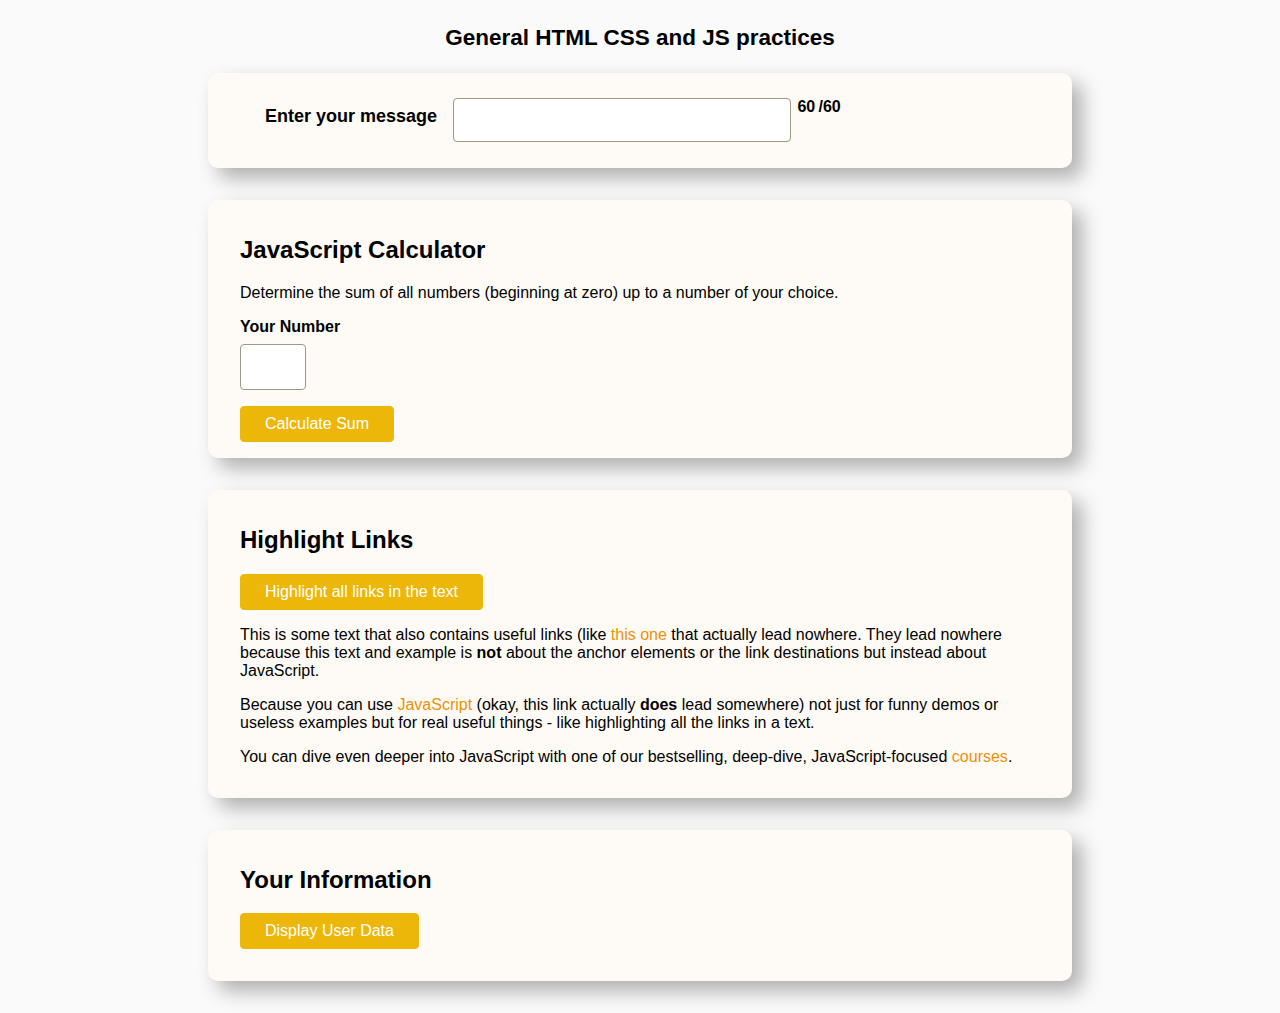
<file: General Small Practices/index.html>
<!DOCTYPE html>
<html lang="en">
<head>
    <meta charset="UTF-8">
    <meta name="viewport" content="width=device-width, initial-scale=1.0">
    <title>General Practices</title>
    <link rel="stylesheet" href="style.css">
</head>
<body>
    <nav class="practice-info">
        <h3>General HTML CSS and JS practices</h3>
    </nav>

    <!-- input for counting the number of remaining characters -->
    <section class="input-count">
        <form action="#" method="get">
            <label for="user-input">Enter your message</label>
            <input type="text" id="user-input" name="user-input" maxlength="60">
            <span id="text-count">
                <span id="remaining-inputs">60</span>/60
            </span>
        </form>
    </section>

    <section id="calculator">
        <h2>JavaScript Calculator</h2>
        <p>Determine the sum of all numbers (beginning at zero) up to a number of your choice.</p>
        <div class="control">
          <label for="user-number">Your Number</label>
          <input type="number" id="user-number">
        </div>
        <button>Calculate Sum</button>
        <p id="calculated-sum" class="output"></p>
      </section>

      <section id="highlight-links">
        <h2>Highlight Links</h2>
        <button>Highlight all links in the text</button>
        <p>This is some text that also contains useful links (like <a href="">this one</a> that actually lead nowhere. They
          lead nowhere because this text and example is <strong>not</strong> about the anchor elements or the link
          destinations but instead about JavaScript.</p>
        <p>Because you can use <a href="https://developer.mozilla.org/en-US/docs/Web/JavaScript">JavaScript</a> (okay, this
          link actually <strong>does</strong> lead somewhere) not
          just for funny demos or useless examples but for real useful things - like highlighting all the links in a text.
        </p>
        <p>You can dive even deeper into JavaScript with one of our bestselling, deep-dive, JavaScript-focused <a
            href="https://academind.com/courses/">courses</a>.</p>
      </section>

      <section id="user-data">
        <h2>Your Information</h2>
        <button>Display User Data</button>
        <ul id="output-user-data"></ul>
      </section>

    <script src="script.js"></script>
</body>
</html>
</file>
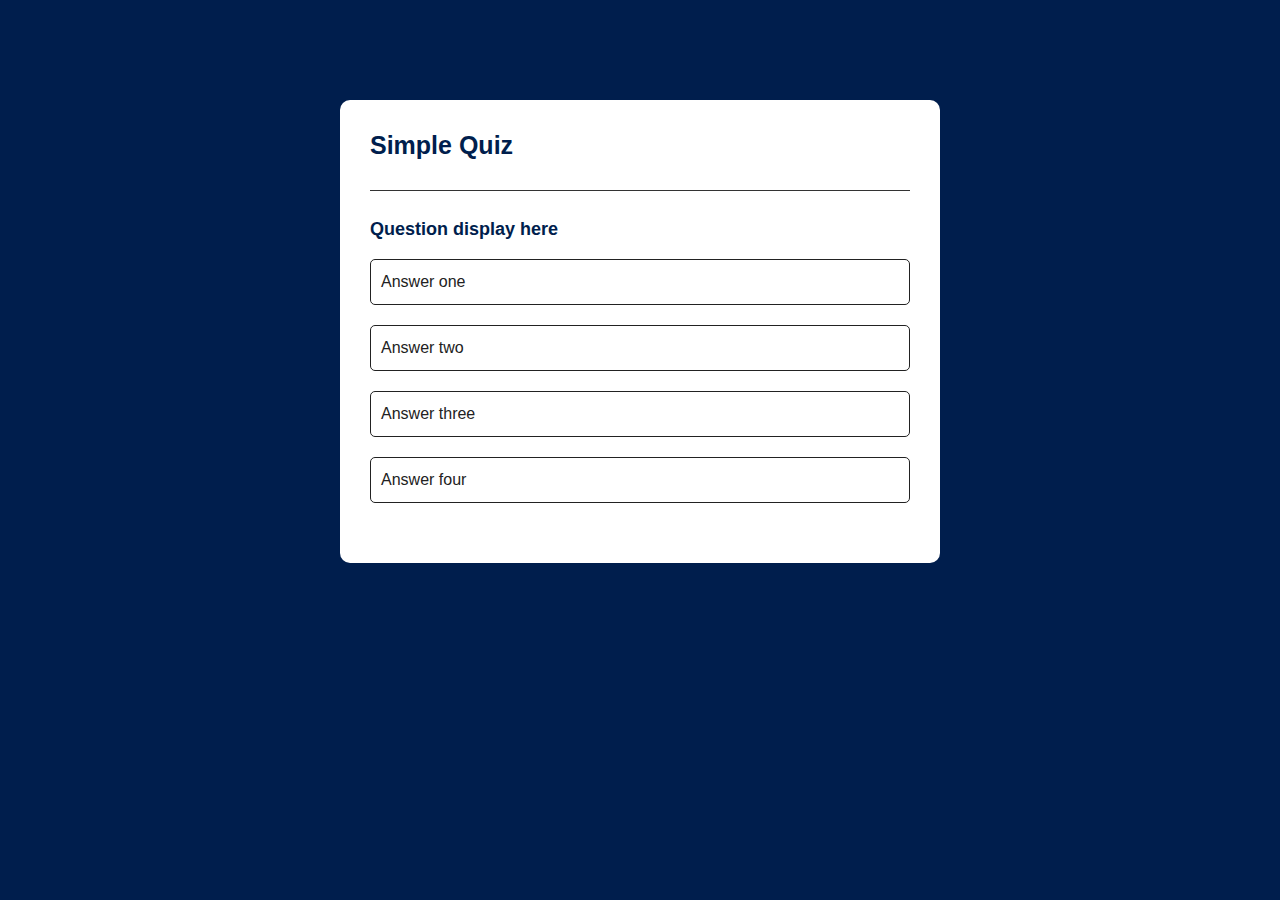
<file: Quiz App/index.html>
<!DOCTYPE html>
<html>
    <head>
        <meta charset="UTF-8">
        <meta name="viewport" content="width=device-width, initial-scale=1.0">
        <title>Web Development Projects</title>
        <link href="https://maxcdn.bootstrapcdn.com/bootstrap/4.5.2/css/bootstrap.min.css" rel="stylesheet">
        <link rel="stylesheet" href="style.css">
    </head>

    <body>
        <div class="app">
            <h1>Simple Quiz</h1>
            <div class="quiz">
                <h2 class="question"> Question display here</h2>
                <div class="answe-buttons">
                    <button class="btn">Answer one</button>
                    <button class="btn">Answer two</button>
                    <button class="btn">Answer three</button>
                    <button class="btn">Answer four</button>
                </div>
                <button class="next-btn">Next</button>
            </div>
        </div>
    </body>
</html>
</file>
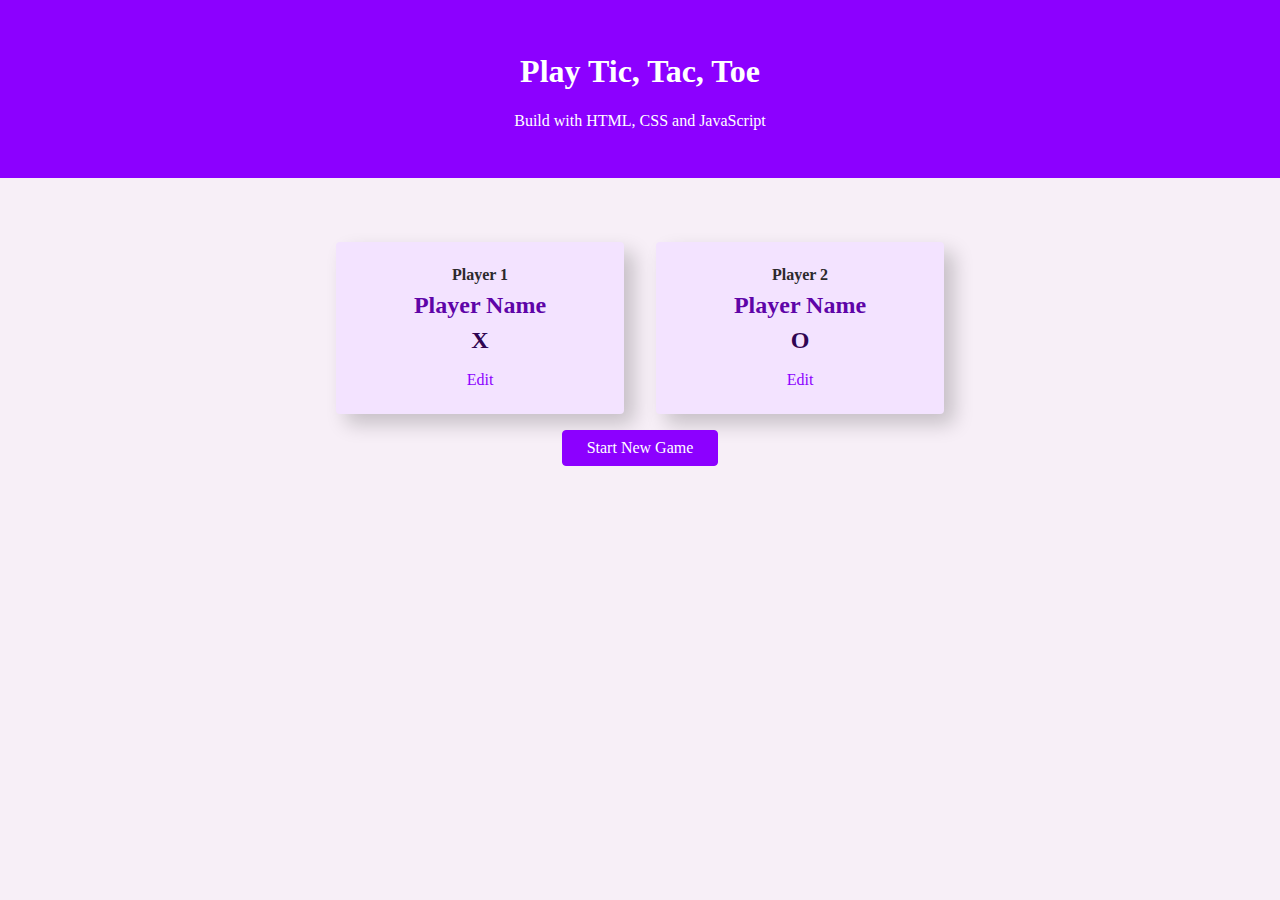
<file: Tic Tac Toe Game/index.html>
<!DOCTYPE html>
<html lang="en">
<head>
    <meta charset="UTF-8">
    <meta name="viewport" content="width=device-width, initial-scale=1.0">
    <title>Game</title>
    <link rel="stylesheet" href="style.css">
</head>
<body>
    <header id="main-header">
        <h1>Play Tic, Tac, Toe</h1>
        <p>Build with HTML, CSS and JavaScript</p>
    </header>
    <div id="backdrop"></div>
    <aside class="model" id="config-overlay">
        <h2>Choose your name </h2>
        <form action="">
            <div class="form-control">
                <label for="playername">Player Name</label>
                <input type="text" name="playerName" id="playername" required>
            </div>
            <p id="config-errors"></p>
            <div>
                <button type="reset" class="btn btn-alt" id="cancel-config-btn">Cancel</button>
                <button type="submit" class="btn">Confirm</button>
            </div>
        </form>
    </aside> 

    <section id="game-configuration">
        <ol>
            <li>
                <article id="player-1-data">
                    <h2>Player 1</h2>
                    <h3>Player Name</h3>
                    <p>X</p>
                    <button class="btn btn-alt" id="edit-player-1-btn" data-playerid="1">Edit</button>
                </article>
            </li>
            <li>
                <article id="player-2-data">
                    <h2>Player 2</h2>
                    <h3>Player Name</h3>
                    <p>O</p>
                    <button class="btn btn-alt" id="edit-player-2-btn" data-playerid="2">Edit</button>
                </article>
            </li>
        </ol>
        <button class="btn" id="start-game-btn">Start New Game</button>
    </section>

    <section id="active-game">
        <article id="game-over">
            <h2> You Win <span id="winner-player">Player Name </span></h2>
            <p>Click "Start New Game" above to start the game</p>
        </article>
        <p>Its your turn <span id="active-payer-name">Player Name</span>!</p>

        <ol id="game-board">
            <li data-col="1" data-row="1"></li>
            <li data-col="2" data-row="1"></li>
            <li data-col="3" data-row="1"></li>

            <li data-col="1" data-row="2"></li>
            <li data-col="2" data-row="2"></li>
            <li data-col="3" data-row="2"></li>

            <li data-col="1" data-row="3"></li>
            <li data-col="2" data-row="3"></li>
            <li data-col="3" data-row="3"></li>
        </ol>
    
    </section>
    
    <script src="script.js"></script>
</body>
</html>
</file>
<file: General Small Practices/style.css>
body {
    margin:1rem 3rem;
    font-family: sans-serif;
    background-color:#fafafa;
  }

/* nav section css code  */
.practice-info{
  border-radius: 1rem;
  justify-content: center;
  text-align: center;
  margin-top: 0px;
  height: 3rem;
  width: 100%;
}

.practice-info h3{
    margin-top: 0px;
    padding-top: 1vh;
    font-size: 2.5vh;
    font-weight: bold;
}

/* Counting the input css code  */
.input-count{
    background-color: rgb(254, 251, 246);
    margin-top: 1vh;
    display: flex;
    flex-direction: row;
    height: 7vh;
    border-radius: 10px;
    box-shadow: 10px 10px 20px rgba(0, 0, 0, 0.3);
}

.input-count form{
  display: flex;
  flex-direction: row;
  width: 80%;
  padding: 1vh 1vh;
}

.input-count label{
    font-size: 2vh;
    font-weight: bold;
    padding: 0.5rem 1rem;
}

.input-count input{
  padding-bottom: 2rem;
  width: 50%;
  height: 0.1rem;
}
.input-count span{
  font-weight: bold;
  padding: 0rem 0.2rem;
}

/* Other sections CSS code */
  
  h1 {
    text-align: center;
    color: rgb(236, 202, 8);
  }
  
section {
    margin: 2rem auto;
    width: 95%;
    max-width: 50rem;
    padding: 1rem 2rem;
    border-radius: 6px;
    background-color: rgb(254, 251, 246);;
    border-radius: 10px;
    box-shadow: 10px 10px 20px rgba(0, 0, 0, 0.3);
  }
  
  button {
    font: inherit;
    cursor: pointer;
    background-color: rgb(236, 183, 8);
    border: 1px solid rgb(236, 183, 8);
    color: white;
    padding: 0.5rem 1.5rem;
    border-radius: 4px;
  }
  
  button:hover {
    background-color: rgb(196, 152, 6);
    border-color: rgb(236, 183, 8);
  }
  
  .control {
    margin: 1rem 0;
  }
  
  label, 
  input {
    display: block;
  }
  
  label {
    font-weight: bold;
    margin-bottom: 0.5rem;
  }
  
  input {
    font: inherit;
    font-size: 1.5rem;
    border-radius: 4px;
    border: 1px solid rgb(156, 153, 136);
    width: 3rem;
    max-width: 100%;
    padding: 0.5rem;
    color: rgb(66, 63, 44);
  }
  
  a {
    text-decoration: none;
    color: rgb(236, 145, 8);
  }
  
  .output {
    font-weight: bold;
    background-color: rgb(233, 191, 55);
    padding: 0.25rem;
    border-radius: 4px;
  }
  
  a.highlight {
    background-color: rgb(63, 4, 141);
    padding: 0.25rem;
  }
  
  #calculated-sum {
    padding: 1rem;
    text-align: center;
    font-size: 3rem;
    display: none;
  }
</file>
<file: Quiz App/style.css>
*{
    margin: 0;
    padding: 0;
    font-family: 'poppins', sans-serif;
    box-sizing: border-box;
}

body{
    background: #001e4d;
}

.app{
    background: #fff;
    width: 90%;
    max-width: 600px;
    margin: 100px auto 0;
    border-radius: 10px;
    padding: 30px;
}

.app h1{
    font-size: 25px;
    color: #001e4d;
    font-weight: 600;
    border-bottom: 1px solid #333;
    padding-bottom: 30px;   
}

.quiz{
    padding: 20px 0;
}

.quiz h2 {
    font-size: 18px;
    color: #001e4d;
    font-weight: 600;
}

.btn{
    background: #fff;
    color: #222;
    font-weight: 500;
    width: 100%;
    border: 1px solid #222;
    padding: 10px;
    margin: 10px 0;
    text-align: left;
    border-radius: 5px;
    cursor: pointer;
    transition: all 0.5s;
}

.btn:hover{
    background: #001e4d;
    color: #fff;
}

.next-btn{
    background: #001e4d;
    color: #fff;
    font-weight: 500;
    width: 120px;
    border: 0;
    border-radius: 5px;  
    padding: 10px;
    margin: 20px auto 0;
    cursor: pointer;
    display: none;
}
</file>
<file: Tic Tac Toe Game/style.css>
/* Importing the google font family  */
@import url('https://fonts.googleapis.com/css2?family=Open+Sans:ital,wght@0,300..800;1,300..800&display=swap');

/* Header and some General CSS code */
/* ===========================*/
body{
    margin: 0;
    font-family: 'sans-serif open sans-serif';
    color: rgb(44, 41, 44);
    background-color: rgb(247, 239, 247);
}

#main-header{
    background-color: rgb(140, 0, 255);
    color: white;
    padding: 2rem 5%;
    text-align: center;
}

.btn{
    font: inherit;
    padding: 0.5rem 1.5rem;
    background-color: rgb(140, 0, 255);
    border: 1px solid rgb(140, 0, 255);
    color: white;
    border-radius: 4px;
    cursor: pointer;
}

.btn-alt{
    background-color: transparent;
    border-color: transparent;
    color: rgb(140, 0, 255);
}

.btn:hover{
    background-color: rgb(79, 10, 190);
    border-color: rgb(79, 10, 190);;
}

.btn-alt:hover{
    background-color: rgb(230, 201, 252);
    background-color: transparent;
}

/* Overlay or model section CSS code  */
/* ==============================*/
.model {
    position: fixed;
    top: 20%;
    right: 5%;
    width: 90%;
    background-color: white;
    padding: 1rem;
    border-radius: 6px;
    box-shadow: 0 2px 8px rgba(0,0,0, 0.2);
    text-align: center;
    display: none;
}

.form-control label{
    display: block;
    margin-bottom: 0.5rem;
    font-weight: bold;
}

.form-control input{
    font: inherit;
    width: 15rem;
    padding-bottom: 0.5rem;
    margin-bottom: 0.5rem;
    border: 1px solid rgb(204,204,204);
}


#backdrop{
    background-color: rgba(0,0,0, 0.2);
    position: fixed;
    top: 0;
    left: 0;
    width: 100%;
    height: 100%;
    display: none;
}

.error label{
    color: rgb(136, 2, 2);     
}

.error input{
    border-color: red;
    color: red;
    background-color: rgb(253, 219, 219);
}

/* #input-error-msg{
    color: red;
} */

@media (min-width: 48rem) {
    .model {
        left: calc(33% - 20px);
        width: 40rem;
    }
}

/* Game configurations section CSS code  */
/* ================================*/
#game-configuration{
    width: 90%;
    text-align: center;
    max-width: 40rem;
    margin: 3rem auto;
}

#game-configuration ol{
    list-style: none;
    padding: 0;
    margin: 0;
    display: flex;
}

#game-configuration li {
    margin: 1rem;
    padding: 1rem;
    width: 50%;
    background-color: rgb(243, 227, 255);
    border-radius: 4px;
    box-shadow: 10px 10px 20px rgba(0, 0, 0, 0.2);
}

#game-configuration h2{
    font-size: 1rem;
    margin: 0.5rem 0;
}

#game-configuration h3{
    font-size: 1.5rem;
    margin: 0.5rem 0;
    color: rgb(94, 4, 168);
}

#game-configuration p{
    font-size: 1.5rem;
    font-weight: bold;
    color: rgb(47, 4, 82);
    margin: 0.5rem 0;
}

/* Active or Game section CSS Code  */
/* ==============================*/
#active-game{
    text-align: center;
    margin: 2rem 0 5rem 0;
    display: none;
}

#game-over{
    width: 90%;
    max-width: 40rem;
    margin: auto;
    padding: 1rem 2rem;
    background-color: rgb(50, 5, 87);
    color: white;
    box-shadow: 0 2px 8px rgba(0, 0, 0, 0.2);
    border-radius: 6px;
    display: none;
}

#game-over h2{
    font-size: 2.5rem;
    margin: 0.5rem 0;
}

#active-payer-name{
    font-weight:bold;
    color: rgb(50, 5, 87);
}

#game-board{
    list-style: none;
    margin: 1rem 0;
    padding: 0;
    display: grid;
    grid-template-columns: repeat(3, 6rem); /* 6rem 6rem 6rem */
    grid-template-rows: repeat(3, 6rem);
    justify-content: center;
    gap: 0.5rem;
}

#game-board li{
    background-color: rgb(215, 187, 247);
    border-radius: 2px;
    cursor: pointer;
    display: flex;
    justify-content: center;
    align-items: center;
    font-size: 2.5rem;
    font-weight: bold;
}

#game-board li:hover{
    background-color: rgb(112, 13, 204);
}

#game-board li.disabled{
    background-color: rgb(112, 13, 204);
    color: rgb(255, 255, 255);
    cursor: default;
}
</file>
